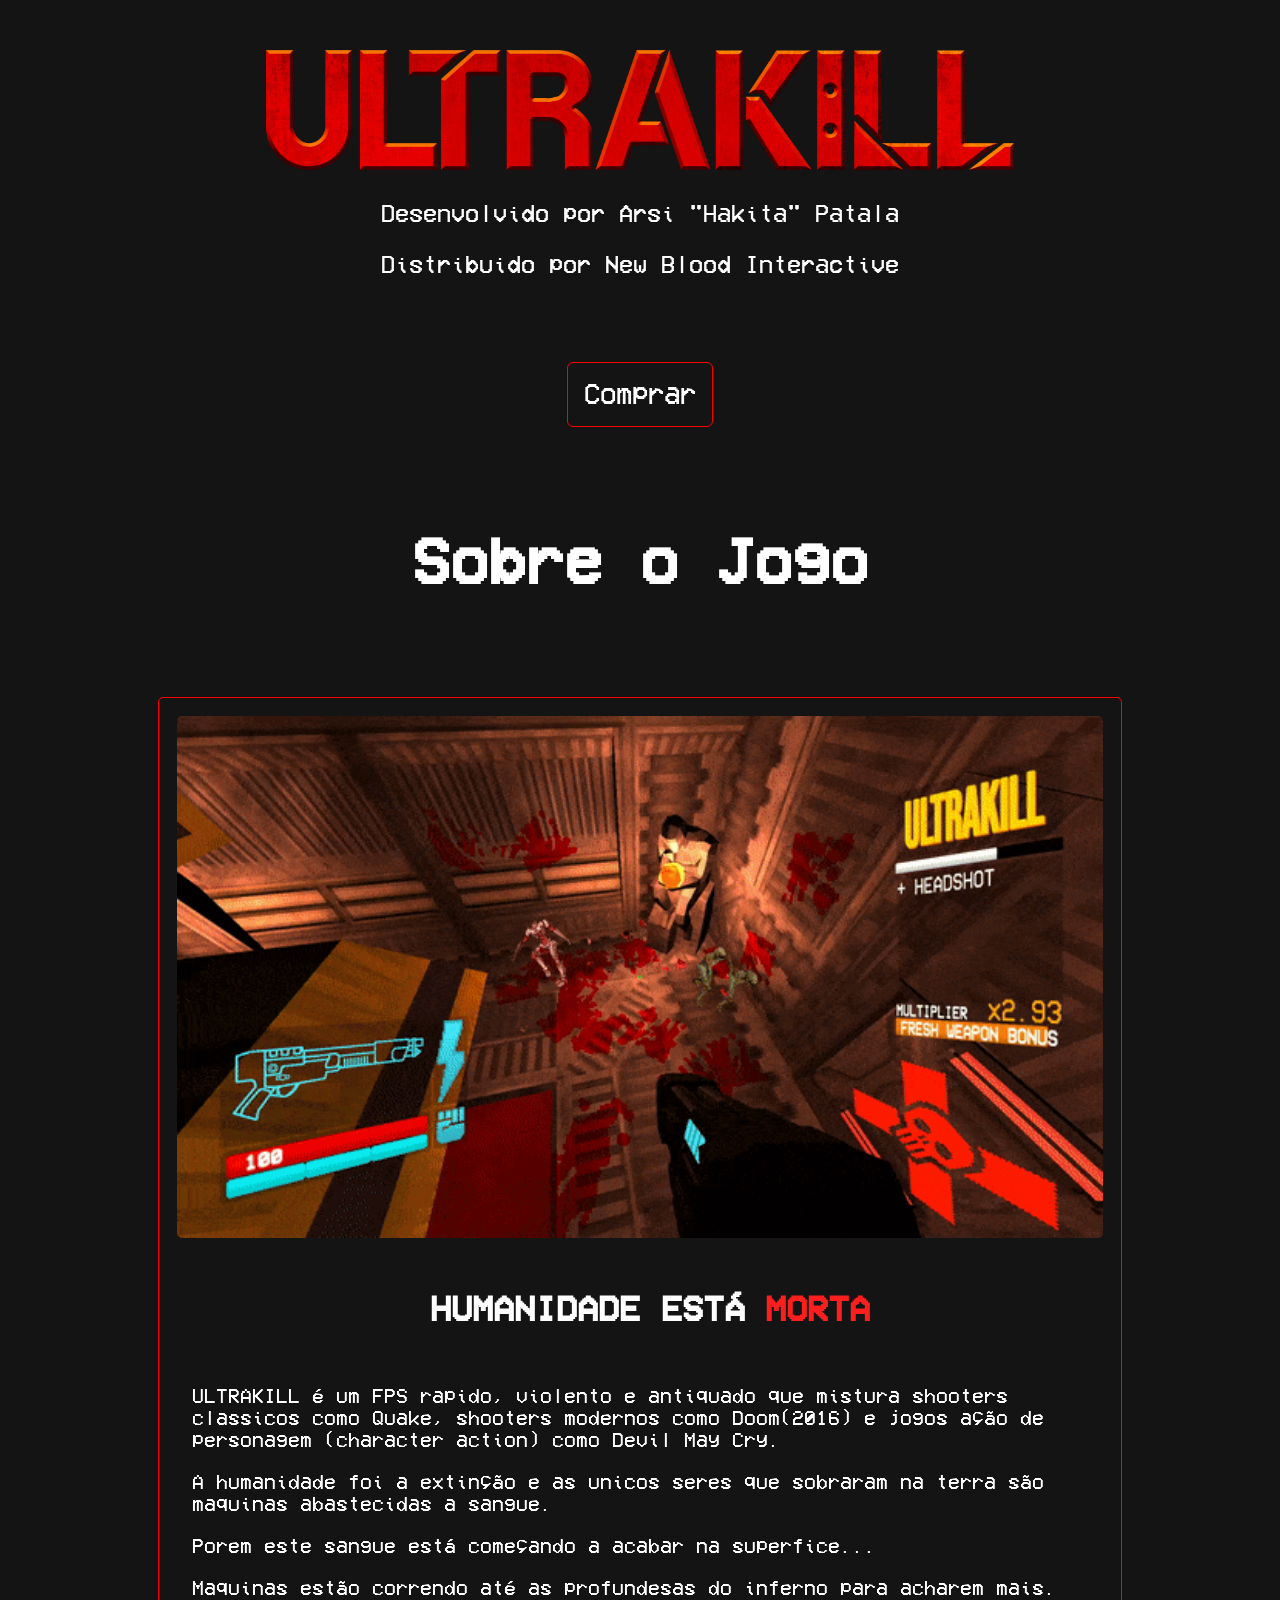
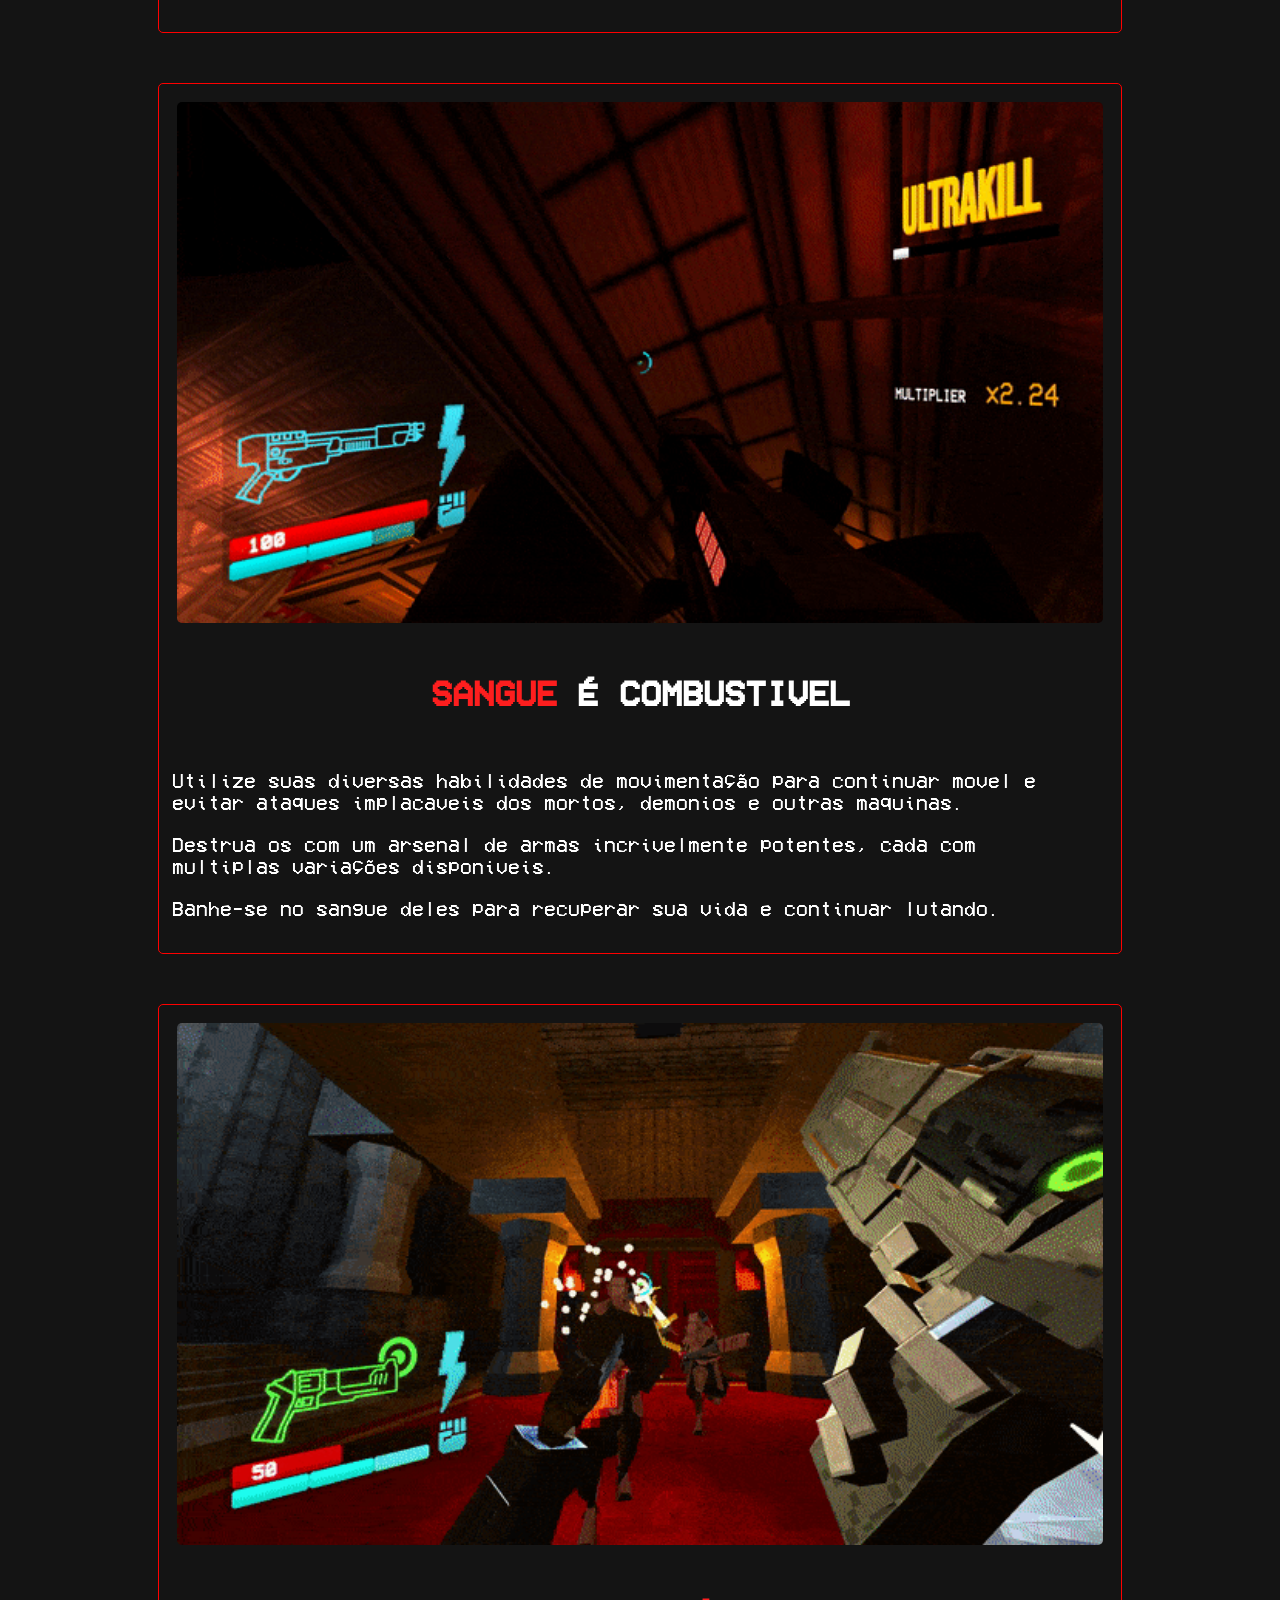
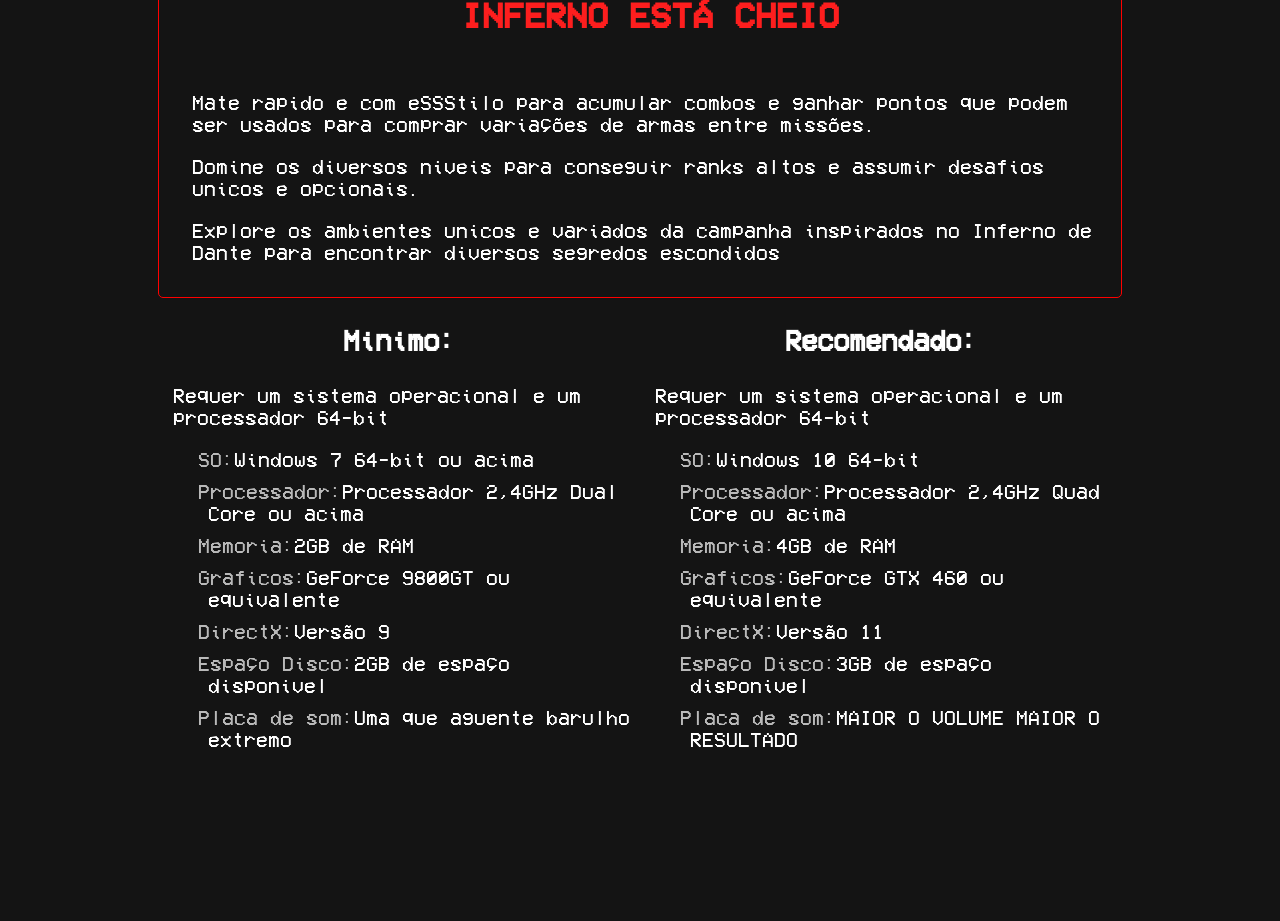
<file: index.html>
<!DOCTYPE html>
<html lang="pt-br">
    <head>
        <meta charset="UTF-8">
        <meta http-equiv="X-UA-Compatible" content="IE=edge">
        <meta name="viewport" content="width=device-width, initial-scale=1.0">
        <title>ULTRAKILL</title>
        <link rel="stylesheet" href="indexstyle.css">
    </head>
    <body>
        <div class="container">
            <div class="container-header">
                <div class="logo">
                    <img src="resources/imgs/a295a55e7c3b2af6f363711442900b96.png">
                </div>
                <div class="autor">
                    <p id="developed">Desenvolvido por Arsi "Hakita" Patala</p>
                    <p id="distributed">Distribuido por New Blood Interactive</p>
                </div>
                <div class="steam-redirect">
                    <button onclick="location.href = 'https://store.steampowered.com/app/1229490/ULTRAKILL/';">Comprar</button>
                </div>
            </div>
            <div class="main-container">
                <h1>Sobre o Jogo</h1>
                <div class="container-mankind">
                    <img id="mankind-gif" width="450px" src="resources/gifs/2436552793_preview_SHOTGUN_PARRY.gif">
                    <div class="mankind-text">
                        <span class="mankind-text-title">
                            <h3 id="mankind-is-title"></h3>
                            <h3 style="color: rgb(253, 30, 30);" id="mankind-dead-title"></h3>
                        </span>
                        <p>ULTRAKILL é um FPS rapido, violento e antiquado que mistura shooters classicos como Quake, shooters modernos como Doom(2016) e jogos ação de personagem (character action) como Devil May Cry.</p>
                        <p>A humanidade foi a extinção e as unicos seres que sobraram na terra são maquinas abastecidas a sangue.</p>
                        <p>Porem este sangue está começando a acabar na superfice...</p>
                        <p>Maquinas estão correndo até as profundesas do inferno para acharem mais.</p>
                    </div>
                </div>
                <div class="container-blood">
                    <img id="blood-gif" width="450px" src="resources/gifs/2436552793_preview_GROUND_SLAM.gif">
                    <div class="blood-text">
                        <span class="blood-text-title">
                            <h3 style="color: rgb(253, 30, 30);" id="blood-is-title"></h3>
                            <h3 style="margin-right: 20px;" id="blood-fuel-title"></h3>
                        </span>
                        <p>Utilize suas diversas habilidades de movimentação para continuar movel e evitar ataques implacaveis dos mortos, demonios e outras maquinas.</p>
                        <p>Destrua os com um arsenal de armas incrivelmente potentes, cada com multiplas variações disponiveis.</p>
                        <p>Banhe-se no sangue deles para recuperar sua vida e continuar lutando.</p>
                    </div>
                </div>
                <div class="container-hell">
                    <img id="hell-gif" width="450px" src="resources/gifs/2436552793_preview_streetcleaner1.gif"> 
                    <div class="hell-text">
                        <span class="hell-text-title">
                            <h3 style="color: rgb(253, 30, 30);" id="hell-title"></h3>
                        </span>
                        <p>Mate rapido e com eSSStilo para acumular combos e ganhar pontos que podem ser usados para comprar variações de armas entre missões.</p>
                        <p>Domine os diversos niveis para conseguir ranks altos e assumir desafios unicos e opcionais.</p>
                        <p>Explore os ambientes unicos e variados da campanha inspirados no Inferno de Dante para encontrar diversos segredos escondidos</p>
                    </div>
                </div>
                <div class="specs">
                    <div class="spec-min">
                        <h3>Minimo:</h3>
                        <p>Requer um sistema operacional e um processador 64-bit</p>
                        <ul>
                            <li>SO:</li><p> Windows 7 64-bit ou acima</p>
                            <li>Processador:</li><p> Processador 2,4GHz Dual Core ou acima</p>
                            <li>Memoria:</li><p> 2GB de RAM</p>
                            <li>Graficos:</li><p> GeForce 9800GT ou equivalente</p>
                            <li>DirectX:</li><p> Versão 9</p>
                            <li>Espaço Disco:</li><p> 2GB de espaço disponivel</p>
                            <li>Placa de som:</li><p> Uma que aguente barulho extremo</p>
                        </ul>
                    </div>
                    <div class="spec-rec">
                        <h3>Recomendado:</h3>
                        <p>Requer um sistema operacional e um processador 64-bit</p>
                        <ul>
                            <li>SO:</li><p> Windows 10 64-bit</p>
                            <li>Processador:</li><p> Processador 2,4GHz Quad Core ou acima</p>
                            <li>Memoria:</li><p> 4GB de RAM</p>
                            <li>Graficos:</li><p> GeForce GTX 460 ou equivalente</p>
                            <li>DirectX:</li><p> Versão 11</p>
                            <li>Espaço Disco:</li><p> 3GB de espaço disponivel</p>
                            <li>Placa de som:</li><p> MAIOR O VOLUME MAIOR O RESULTADO</p>
                        </ul>
                    </div>
                </div>
            </div>
            <script src="indexlogic.js"></script>
        </div>
    </body>
</html>
</file>
<file: indexstyle.css>
@font-face {
    font-family: "VCR-OSD";
    src: url("resources/fonts/VCR_OSD_MONO_1.001.woff2");
  }
  

body{
    color: rgb(255, 255, 255);
    font-family: "VCR-OSD", monospace;
    font-size: 32px;
    background-color: rgb(20, 20, 20);
}

h1{
    text-align: center;
    margin: 100px;
}


.logo img{
    width: auto;
    height: 120px;
}

.autor{
    font-size: 24px;
    text-align: center;
}

#developed{
    transition: all .3s ease-out;
}

#developed:hover{
    color: rgb(255, 25, 15);
}

#distributed{
    transition: all .3s ease-out;
}

#distributed:hover{
    color: rgb(255, 25, 15);
}

.steam-redirect button{
    font-family: "VCR-OSD", monospace;
    font-size: 28px;
    margin-top: 60px;
    color: white;
    background-color: rgb(20, 20, 20);
    border-radius: 6px;
    padding: 16px;
    border: 1px solid red;
    cursor: pointer;
    transition: all .3s ease;
}

.steam-redirect button:hover{
    color: rgba(255, 255, 255, 1);
    box-shadow: 0 5px 10px #ff212166;
}

.container-header{
    display: flex;
    align-items: center;
    justify-content: center;
    margin: 50px;
    flex-direction: column;
}

.main-container{
    margin: 150px;
    margin-top: 20px;
}

.container-mankind{
    border: 1px solid red;
    border-radius: 5px;
    padding: 8px;
    margin-bottom: 40px;
    margin-right: 150px;
    display: flex;
    flex-direction: row;
    align-items: left;
    transition: all .3s ease-out;
}

.container-mankind:hover{
    color: rgba(255, 255, 255, 1);
    box-shadow: 0 5px 15px #ff212166;
}

.mankind-text-title{
    display: flex;
    flex-direction: row;
    flex-wrap: wrap;
    justify-content: flex-start;
}

.mankind-text-title h3{
    font-size: 36px;
    margin-left: 20px;
}

.mankind-text p{
    margin-left: 20px;
    font-size: 20px;
}

.mankind-text{
    float: right;
    margin: 5px;
}

#mankind-gif{
    margin: 10px;
    border-radius: 5px;
    height: auto;
}





.container-blood{
    border: 1px solid red;
    border-radius: 5px;
    padding: 8px;
    margin-top: 40px;
    margin-bottom: 40px;
    margin-left: 350px;
    display: flex;
    flex-direction: row-reverse;
    align-items: right;
    transition: all .3s ease-out;
}

.container-blood:hover{
    color: rgba(255, 255, 255, 1);
    box-shadow: 0 5px 15px #ff212166;
}

.blood-text-title{
    display: flex;
    justify-content: flex-end;
    flex-wrap: wrap;
    flex-direction: row;
}

.blood-text-title h3{
    font-size: 36px;
    margin-left: 20px;
}

.blood-text p{
    font-size: 20px;
    margin-right: 20px;
}

.blood-text{
    float: left;
    margin: 5px;
}

#blood-gif{
    margin: 10px;
    border-radius: 5px;
    height: auto;
}




.container-hell{
    border: 1px solid red;
    border-radius: 5px;
    padding: 8px;
    margin-top: 40px;
    margin-bottom: 40px;
    margin-right: 350px;
    display: flex;
    flex-direction: row;
    align-items: left;
    transition: all .3s ease-out;
}

.container-hell:hover{
    color: rgba(255, 255, 255, 1);
    box-shadow: 0 5px 15px #ff212166;
}

.hell-text-title{
    display: flex;
    flex-wrap: wrap;
    flex-direction: row;
    justify-content: flex-start;
}

.hell-text-title h3{
    font-size: 36px;
    margin-left: 20px;
}

.hell-text p{
    margin-left: 20px;
    font-size: 20px;
}

.hell-text{
    float: right;
    margin: 5px;
}

#hell-gif{
    margin: 10px;
    border-radius: 5px;
    height: auto;
}


.specs{
    font-size: 20px;
    display: grid;
    grid-auto-flow: column;
}

.specs h3{
    font-size: 28px;
    text-align: center;
}

.specs p{
    margin: 15px;
}

.specs ul{
    list-style: none;
}

.specs ul p{
    margin: 10px;
}

.specs li{
    color: rgb(185, 185, 185);
    display: inline;
    float: left;
}



@media (max-width: 1600px) {
    .container-mankind{
        margin-right: 75px;
    }

    #mankind-gif{
        width: 200%;
    }

    .container-blood{
        margin-left: 75px;
    }

    #blood-gif{
        width: 200%;
    }

    .container-hell{
        margin-right: 75px;
    }

    #hell-gif{
        width: 200%;
    }
}

@media (max-width: 1400px) {
    .container-mankind{
        margin-right: 25px;
    }

    .container-blood{
        margin-left: 25px;
    }

    .container-hell{
        margin-right: 25px;
    }
}

@media (max-width: 1400px) {

    .container-mankind{
        margin: auto;
        margin-top: 50px;
        min-width: 200px;
        flex-direction: column;
    }
    .mankind-text-title{
        justify-content: center;
    }

    #mankind-gif{
        width: auto;
        height: auto;
    }

    .container-blood{
        margin: auto;
        margin-top: 50px;
        min-width: 200px;
        flex-direction: column;
    }
    .blood-text-title{
        justify-content: center;
    }

    #blood-gif{
        width: auto;
        height: auto;
    }

    .container-hell{
        margin: auto;
        margin-top: 50px;
        min-width: 200px;
        flex-direction: column;
    }
    .hell-text-title{
        justify-content: center;
    }

    #hell-gif{
        width: auto;
        height: auto;
    }
}

@media (max-width: 1000px){
    .main-container{
        margin: 0;
    }

    .main-container h1{
        font-size: 32px;
    }

    .logo img{
        max-width: 100%;
        height: auto;
        width: auto\9;
    }

    .mankind-text-title h3{
        font-size: 26px;
    }

    .mankind-text p{
        font-size: 16px;
    }

    .blood-text h3{
        font-size: 26px;
    }

    .blood-text p{
        font-size: 16px;
    }

    .hell-text h3{
        font-size: 26px;
    }

    .hell-text p{
        font-size: 16px;
    }
}
</file>
